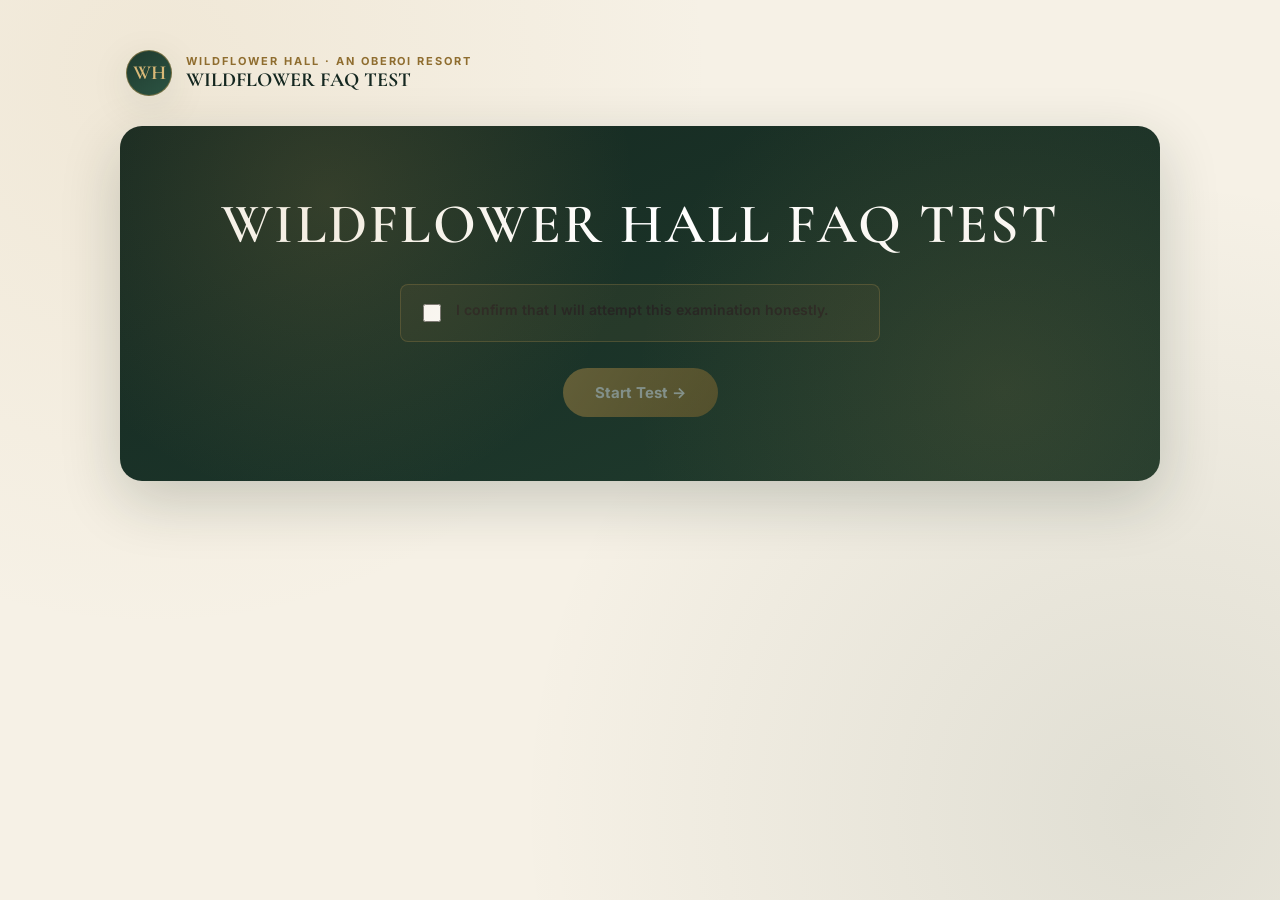
<file: index.html>
<!DOCTYPE html>
<html lang="en">
<head>
<meta charset="UTF-8" />
<meta name="viewport" content="width=device-width, initial-scale=1.0, maximum-scale=1.0" />
<title>WILDFLOWER FAQ TEST | OCLD Knowledge Assessment Portal</title>
<meta name="description" content="Official knowledge assessment portal for The Oberoi Centre of Learning & Development — Wildflower Hall, An Oberoi Resort." />
<link rel="icon" href="data:," />
<link rel="stylesheet" href="assets/css/styles.css" />
</head>
<body>

<div class="app-shell">

  <!-- ============ BRAND BAR ============ -->
  <div class="brandbar no-print">
    <div class="brand">
      <div class="logo-mark">WH</div>
      <div class="brand-text">
        <div class="org">Wildflower Hall · An Oberoi Resort</div>
        <div class="name">WILDFLOWER FAQ TEST</div>
      </div>
    </div>
    <div id="attemptPill" class="pill hidden"></div>
  </div>

  <!-- ============ SCREEN 1 : LANDING ============ -->
  <section id="screen-landing" class="screen active">
    <div class="hero">
      <h1>WILDFLOWER HALL FAQ TEST</h1>

      <div class="checkbox-row" style="text-align:left; max-width:480px; margin-left:auto; margin-right:auto;">
        <input type="checkbox" id="declarationCheck" />
        <label for="declarationCheck">I confirm that I will attempt this examination honestly.</label>
      </div>

      <button class="btn btn-primary" id="btnStartExam" disabled>Start Test →</button>
    </div>
  </section>

  <!-- ============ SCREEN 2 : REGISTRATION ============ -->
  <section id="screen-registration" class="screen">
    <div class="glass-card">
      <span class="eyebrow">Step 1 of 2</span>
      <h2>Candidate Registration</h2>
      <p>All fields marked <span class="req">*</span> are mandatory. Please ensure your details are accurate — they will appear on your official result record.</p>

      <div id="regAlertBox"></div>

      <form id="registrationForm" novalidate>
        <div class="form-grid">
          <div class="field">
            <label for="fullName">Full Name <span class="req">*</span></label>
            <input type="text" id="fullName" autocomplete="name" required />
            <div class="error-msg" id="err-fullName"></div>
          </div>
          <div class="field">
            <label for="email">Official Email Address <span class="req">*</span></label>
            <input type="email" id="email" autocomplete="email" required />
            <div class="error-msg" id="err-email"></div>
          </div>
          <div class="field">
            <label for="phone">Mobile Number <span class="req">*</span></label>
            <input type="tel" id="phone" autocomplete="tel" placeholder="10-digit mobile number" required />
            <div class="error-msg" id="err-phone"></div>
          </div>
          <div class="field">
            <label for="employeeId">Employee ID <span class="req">*</span></label>
            <input type="text" id="employeeId" required />
            <div class="error-msg" id="err-employeeId"></div>
          </div>
          <div class="field">
            <label for="department">Department <span class="req">*</span></label>
            <select id="department" required>
              <option value="">Select department</option>
            </select>
            <div class="error-msg" id="err-department"></div>
          </div>
          <div class="field">
            <label for="designation">Designation <span style="color:var(--charcoal-soft); font-weight:400;">(optional)</span></label>
            <input type="text" id="designation" />
          </div>
        </div>

        <button type="submit" class="btn btn-primary btn-block" style="margin-top:28px;" id="btnRegisterSubmit">
          Continue to Examination →
        </button>
      </form>
    </div>
  </section>

  <!-- ============ SCREEN 3 : PRE-EXAM CHECK ============ -->
  <section id="screen-precheck" class="screen">
    <div class="glass-card" style="text-align:center;">
      <span class="eyebrow">Step 2 of 2</span>
      <h2 id="precheckName">Welcome</h2>
      <div id="attemptBadgesWrap" class="attempt-badges" style="justify-content:center;"></div>
      <div id="precheckAlert"></div>
      <p style="max-width:480px; margin:14px auto 26px;">
        You have <strong>one attempt</strong> at this examination.
        Once started, the 30-minute timer cannot be paused. Ensure you are in a quiet
        place with a stable internet connection before proceeding.
      </p>
      <span id="precheckAttemptNo" class="hidden">1</span>
      <button class="btn btn-primary" id="btnBeginExam">Begin Examination →</button>
    </div>
  </section>

  <!-- ============ SCREEN 4 : EXAM ENGINE ============ -->
  <section id="screen-exam" class="screen">
    <div class="exam-topbar">
      <div>
        <div class="timer" id="timerDisplay">30:00</div>
        <div class="meta hidden">Attempt <span id="examAttemptNo">1</span></div>
      </div>
      <div class="progress-wrap">
        <div class="progress-bar-track"><div class="progress-bar-fill" id="progressFill" style="width:0%"></div></div>
        <div class="meta"><span id="answeredCount">0</span> of 50 answered</div>
      </div>
      <button class="btn btn-danger btn-sm" id="btnSubmitTop">Submit Exam</button>
    </div>

    <div class="exam-layout">
      <div class="glass-card question-panel">
        <div class="q-head">
          <span class="q-number">Question <span id="qCurrentNum">1</span> of 50</span>
          <span class="q-topic" id="qTopic">Topic</span>
        </div>
        <div class="q-text" id="qText">Loading question…</div>
        <div class="option-list" id="optionList"></div>

        <div class="exam-controls">
          <div class="left-group">
            <button class="btn btn-outline btn-sm" id="btnPrev">← Previous</button>
            <button class="btn btn-outline btn-sm" id="btnMarkReview">Mark for Review</button>
          </div>
          <div class="right-group">
            <button class="btn btn-outline btn-sm" id="btnClear">Clear Response</button>
            <button class="btn btn-primary btn-sm" id="btnNext">Next →</button>
          </div>
        </div>
      </div>

      <div class="glass-card navigator no-print">
        <h4>Question Navigator</h4>
        <div class="nav-grid" id="navGrid"></div>
        <div class="nav-legend">
          <div class="item"><span class="legend-dot" style="background:var(--green-deep);"></span> Answered</div>
          <div class="item"><span class="legend-dot" style="background:var(--gold);"></span> Marked for Review</div>
          <div class="item"><span class="legend-dot" style="background:var(--white); border:1.5px solid rgba(31,58,46,0.15);"></span> Not Answered</div>
        </div>
        <div class="nav-stats">
          <div class="row"><span>Answered</span><strong id="statAnswered">0</strong></div>
          <div class="row"><span>Marked</span><strong id="statMarked">0</strong></div>
          <div class="row"><span>Remaining</span><strong id="statRemaining">50</strong></div>
        </div>
        <button class="btn btn-danger btn-block btn-sm" id="btnSubmitSide" style="margin-top:18px;">Submit Exam</button>
      </div>
    </div>
  </section>

  <!-- ============ SCREEN 5 : RESULT ============ -->
  <section id="screen-result" class="screen">
    <div class="glass-card result-hero">
      <div id="resultBadge" class="result-badge pass">PASS</div>
      <div class="result-score"><span id="resultMarks">0</span><span>/100</span></div>
      <p id="resultPercentLabel" style="font-weight:700; color:var(--green-deep);">0% Score</p>
      <div id="resultMessage" style="max-width:520px; margin:0 auto;"></div>
    </div>

    <div class="glass-card" style="margin-top:22px;">
      <h3>Result Summary</h3>
      <div class="stats-grid">
        <div class="stat-card"><div class="val" id="statCorrect">0</div><div class="lab">Correct</div></div>
        <div class="stat-card"><div class="val" id="statWrong">0</div><div class="lab">Wrong</div></div>
        <div class="stat-card"><div class="val" id="statUnanswered">0</div><div class="lab">Unanswered</div></div>
        <div class="stat-card"><div class="val" id="statTime">--</div><div class="lab">Time Taken</div></div>
      </div>

      <table class="detail-table">
        <tr><td>Candidate Name</td><td id="dCandidateName">-</td></tr>
        <tr><td>Employee ID</td><td id="dEmployeeId">-</td></tr>
        <tr><td>Department</td><td id="dDepartment">-</td></tr>
        <tr><td>Attempt Number</td><td id="dAttempt">-</td></tr>
        <tr><td>Submission Time</td><td id="dSubmission">-</td></tr>
      </table>

      <div id="remainingAttemptsNote" style="margin-top:20px;"></div>
      <div class="no-print" style="margin-top:24px; display:flex; gap:12px; flex-wrap:wrap;">
        <button class="btn btn-outline" onclick="window.print()">Print Result</button>
        <button class="btn btn-primary hidden" id="btnRetakeExam">Retake Examination</button>
      </div>
    </div>
    <p class="footer-note">© Wildflower Hall, An Oberoi Resort · The Oberoi Centre of Learning &amp; Development</p>
  </section>

  <!-- ============ FULL PAGE LOADER ============ -->
  <div id="globalLoader" class="center-loading hidden">
    <div class="loader"></div>
    <p id="loaderText">Loading…</p>
  </div>

</div>

<div id="fullscreenWarning" class="fullscreen-warning hidden">
  <h2 style="color:var(--gold-light);">Please Return to the Exam</h2>
  <p style="max-width:420px; color:var(--cream-deep);">You navigated away from the exam window. Switching tabs or apps during the examination is discouraged. Click below to resume.</p>
  <button class="btn btn-primary" id="btnResumeExam" style="margin-top:16px;">Resume Exam</button>
</div>

<script src="assets/js/config.js"></script>
<script src="assets/js/questions.js"></script>
<script src="assets/js/storage.js"></script>
<script src="assets/js/api.js"></script>
<script src="assets/js/registration.js"></script>
<script src="assets/js/exam-engine.js"></script>
<script src="assets/js/results.js"></script>
<script src="assets/js/app.js"></script>
</body>
</html>
</file>
<file: assets/css/styles.css>
/* ============================================================
   WILDFLOWER FAQ TEST — STYLESHEET
   Palette: Cream / White / Gold / Dark Green / Charcoal
   ============================================================ */

@import url('https://fonts.googleapis.com/css2?family=Cormorant+Garamond:ital,wght@0,400;0,500;0,600;0,700;1,500&family=Inter:wght@400;500;600;700;800&display=swap');

:root{
  --cream:        #f6f1e6;
  --cream-deep:    #efe6d3;
  --white:        #ffffff;
  --gold:         #b9924b;
  --gold-light:   #d9b978;
  --gold-deep:    #8f6d2f;
  --green:        #1f3a2e;
  --green-deep:   #142720;
  --green-light:  #2c5443;
  --charcoal:     #262523;
  --charcoal-soft:#4a4742;
  --danger:       #a3403a;
  --success:      #2f6b47;

  --radius-lg: 22px;
  --radius-md: 14px;
  --radius-sm: 8px;

  --shadow-soft: 0 10px 40px rgba(31, 58, 46, 0.10);
  --shadow-deep: 0 20px 60px rgba(20, 39, 32, 0.20);

  --font-display: 'Cormorant Garamond', 'Georgia', serif;
  --font-body: 'Inter', -apple-system, BlinkMacSystemFont, 'Segoe UI', sans-serif;
}

*{ box-sizing: border-box; }
html, body{ height: 100%; }
body{
  margin: 0;
  font-family: var(--font-body);
  color: var(--charcoal);
  background:
    radial-gradient(circle at 12% 8%, rgba(185,146,75,0.10), transparent 40%),
    radial-gradient(circle at 90% 90%, rgba(31,58,46,0.10), transparent 45%),
    var(--cream);
  min-height: 100vh;
  -webkit-font-smoothing: antialiased;
}

::selection{ background: var(--gold-light); color: var(--green-deep); }

a{ color: inherit; }

h1,h2,h3,h4{
  font-family: var(--font-display);
  color: var(--green-deep);
  margin: 0 0 .4em 0;
  font-weight: 600;
  letter-spacing: .01em;
}

.eyebrow{
  font-family: var(--font-body);
  font-size: 12px;
  letter-spacing: .22em;
  text-transform: uppercase;
  color: var(--gold-deep);
  font-weight: 700;
  margin-bottom: 10px;
  display: inline-block;
}

p{ line-height: 1.65; color: var(--charcoal-soft); }

/* ---------- LAYOUT SHELLS ---------- */
.app-shell{
  max-width: 1080px;
  margin: 0 auto;
  padding: 32px 20px 80px;
}

.screen{ display: none; animation: fadeUp .5s ease both; }
.screen.active{ display: block; }

@keyframes fadeUp{
  from{ opacity: 0; transform: translateY(14px); }
  to{ opacity: 1; transform: translateY(0); }
}

/* ---------- TOP BRAND BAR ---------- */
.brandbar{
  display: flex;
  align-items: center;
  justify-content: space-between;
  gap: 16px;
  padding: 18px 6px 30px;
}
.brandbar .brand{
  display: flex; align-items: center; gap: 14px;
}
.brandbar .logo-mark{
  width: 46px; height: 46px; border-radius: 50%;
  background: linear-gradient(145deg, var(--green), var(--green-light));
  display: flex; align-items: center; justify-content: center;
  color: var(--gold-light); font-family: var(--font-display); font-weight: 700; font-size: 20px;
  box-shadow: var(--shadow-soft);
  border: 1px solid rgba(185,146,75,0.5);
}
.brandbar .brand-text .org{
  font-size: 11px; letter-spacing: .18em; text-transform: uppercase; color: var(--gold-deep); font-weight: 700;
}
.brandbar .brand-text .name{ font-family: var(--font-display); font-size: 20px; color: var(--green-deep); font-weight: 700; }

.pill{
  font-size: 12px; padding: 7px 14px; border-radius: 999px; font-weight: 600;
  background: rgba(31,58,46,0.08); color: var(--green-deep); border: 1px solid rgba(31,58,46,0.12);
}

/* ---------- GLASS CARD ---------- */
.glass-card{
  background: rgba(255,255,255,0.62);
  border: 1px solid rgba(255,255,255,0.6);
  backdrop-filter: blur(18px);
  -webkit-backdrop-filter: blur(18px);
  border-radius: var(--radius-lg);
  box-shadow: var(--shadow-soft);
  padding: 40px;
}
@media (max-width: 640px){ .glass-card{ padding: 24px; } }

/* ---------- HERO ---------- */
.hero{
  position: relative;
  border-radius: var(--radius-lg);
  overflow: hidden;
  padding: 64px 48px;
  background:
    linear-gradient(160deg, rgba(20,39,32,0.92), rgba(31,58,46,0.86)),
    linear-gradient(120deg, #1f3a2e, #26492f 60%, #1a3327);
  color: var(--cream);
  box-shadow: var(--shadow-deep);
  text-align: center;
}
.hero::before{
  content: "";
  position: absolute; inset: 0;
  background-image: radial-gradient(circle at 20% 20%, rgba(185,146,75,0.18), transparent 35%),
                     radial-gradient(circle at 85% 75%, rgba(185,146,75,0.14), transparent 40%);
  pointer-events: none;
}
.hero .crest{
  width: 74px; height: 74px; margin: 0 auto 20px; border-radius: 50%;
  border: 1.5px solid var(--gold-light);
  display: flex; align-items: center; justify-content: center;
  font-family: var(--font-display); font-size: 28px; color: var(--gold-light);
  background: rgba(255,255,255,0.03);
}
.hero .eyebrow{ color: var(--gold-light); }
.hero h1{
  color: var(--white);
  font-size: clamp(34px, 6vw, 56px);
  letter-spacing: .04em;
  margin-bottom: 6px;
}
.hero .sub{ color: var(--cream-deep); font-size: 17px; margin-bottom: 4px; }
.hero .tag{ color: var(--gold-light); font-size: 14px; letter-spacing: .08em; text-transform: uppercase; margin-bottom: 28px; }
.hero .hero-desc{ max-width: 560px; margin: 0 auto 28px; color: rgba(246,241,230,0.85); }

/* ---------- BUTTONS ---------- */
.btn{
  display: inline-flex; align-items: center; justify-content: center; gap: 8px;
  font-family: var(--font-body); font-weight: 700; font-size: 15px;
  padding: 15px 32px; border-radius: 999px; border: none; cursor: pointer;
  transition: transform .18s ease, box-shadow .18s ease, background .18s ease, opacity .18s ease;
  text-decoration: none;
}
.btn:active{ transform: translateY(1px) scale(.99); }
.btn-primary{
  background: linear-gradient(120deg, var(--gold), var(--gold-deep));
  color: var(--white);
  box-shadow: 0 12px 30px rgba(185,146,75,0.35);
}
.btn-primary:hover{ box-shadow: 0 16px 36px rgba(185,146,75,0.45); transform: translateY(-1px); }
.btn-primary:disabled{ opacity: .45; cursor: not-allowed; box-shadow: none; transform: none; }
.btn-ghost{
  background: rgba(255,255,255,0.08); color: var(--white);
  border: 1px solid rgba(255,255,255,0.35);
}
.btn-outline{
  background: transparent; color: var(--green-deep); border: 1.5px solid var(--green-deep);
}
.btn-outline:hover{ background: var(--green-deep); color: var(--white); }
.btn-danger{ background: var(--danger); color: white; }
.btn-block{ width: 100%; }
.btn-sm{ padding: 9px 18px; font-size: 13px; }

/* ---------- INSTRUCTIONS / RULES LIST ---------- */
.rules-grid{
  display: grid; grid-template-columns: repeat(auto-fit, minmax(230px,1fr));
  gap: 16px; margin: 28px 0;
}
.rule-card{
  background: var(--white); border-radius: var(--radius-md); padding: 20px;
  border: 1px solid rgba(31,58,46,0.08); box-shadow: var(--shadow-soft);
}
.rule-card .num{
  width: 30px; height: 30px; border-radius: 50%; background: var(--green-deep); color: var(--gold-light);
  display: flex; align-items: center; justify-content: center; font-family: var(--font-display); font-weight: 700; margin-bottom: 10px;
}
.rule-card h4{ font-size: 17px; margin-bottom: 4px; }
.rule-card p{ font-size: 14px; margin: 0; }

/* ---------- FORM ---------- */
.form-grid{
  display: grid; grid-template-columns: 1fr 1fr; gap: 20px; margin-top: 10px;
}
@media (max-width: 640px){ .form-grid{ grid-template-columns: 1fr; } }
.field{ display: flex; flex-direction: column; gap: 6px; }
.field.full{ grid-column: 1 / -1; }
.field label{ font-size: 13px; font-weight: 700; color: var(--green-deep); letter-spacing: .02em; }
.field .req{ color: var(--danger); }
.field input, .field select{
  padding: 13px 16px; border-radius: var(--radius-sm); border: 1.5px solid rgba(31,58,46,0.15);
  background: rgba(255,255,255,0.9); font-size: 15px; font-family: var(--font-body); color: var(--charcoal);
  transition: border-color .15s ease, box-shadow .15s ease;
}
.field input:focus, .field select:focus{
  outline: none; border-color: var(--gold); box-shadow: 0 0 0 4px rgba(185,146,75,0.15);
}
.field .error-msg{ font-size: 12px; color: var(--danger); min-height: 14px; }
.field input.invalid, .field select.invalid{ border-color: var(--danger); }

.checkbox-row{
  display: flex; align-items: flex-start; gap: 12px; margin: 26px 0;
  padding: 16px 18px; background: rgba(185,146,75,0.08); border-radius: var(--radius-sm);
  border: 1px solid rgba(185,146,75,0.25);
}
.checkbox-row input{ margin-top: 3px; width: 18px; height: 18px; accent-color: var(--green-deep); }
.checkbox-row label{ font-size: 14px; color: var(--charcoal); font-weight: 600; }

/* ---------- ATTEMPT BADGE ---------- */
.attempt-badges{ display: flex; gap: 10px; flex-wrap: wrap; margin: 18px 0; }
.attempt-badge{
  padding: 8px 16px; border-radius: 999px; font-size: 13px; font-weight: 700;
  background: rgba(31,58,46,0.07); color: var(--green-deep); border: 1px solid rgba(31,58,46,0.15);
}
.attempt-badge.used{ background: rgba(163,64,58,0.1); color: var(--danger); border-color: rgba(163,64,58,0.25); text-decoration: line-through; }
.attempt-badge.current{ background: var(--green-deep); color: var(--gold-light); }

/* ---------- ALERTS ---------- */
.alert{
  padding: 16px 20px; border-radius: var(--radius-sm); font-size: 14px; margin: 18px 0; font-weight: 600;
  display: flex; gap: 10px; align-items: flex-start;
}
.alert-danger{ background: rgba(163,64,58,0.1); color: var(--danger); border: 1px solid rgba(163,64,58,0.3); }
.alert-success{ background: rgba(47,107,71,0.1); color: var(--success); border: 1px solid rgba(47,107,71,0.3); }
.alert-info{ background: rgba(185,146,75,0.12); color: var(--gold-deep); border: 1px solid rgba(185,146,75,0.3); }

/* ---------- EXAM ENGINE ---------- */
.exam-topbar{
  position: sticky; top: 0; z-index: 20;
  display: flex; align-items: center; justify-content: space-between; gap: 16px;
  padding: 14px 22px; margin: -32px -20px 24px;
  background: rgba(20,39,32,0.95); color: var(--cream); backdrop-filter: blur(10px);
}
.exam-topbar .timer{
  font-family: var(--font-display); font-size: 24px; font-weight: 700; color: var(--gold-light);
  display: flex; align-items: center; gap: 8px;
}
.exam-topbar .timer.low{ color: #ff8f7d; animation: pulse 1s infinite; }
@keyframes pulse{ 0%,100%{opacity:1;} 50%{opacity:.5;} }
.exam-topbar .progress-wrap{ flex: 1; max-width: 320px; }
.progress-bar-track{ height: 8px; border-radius: 999px; background: rgba(255,255,255,0.15); overflow: hidden; }
.progress-bar-fill{ height: 100%; background: linear-gradient(90deg, var(--gold), var(--gold-light)); transition: width .3s ease; }
.exam-topbar .meta{ font-size: 12px; color: rgba(246,241,230,0.75); margin-top: 4px; }

.exam-layout{ display: grid; grid-template-columns: 1fr 260px; gap: 22px; align-items: start; }
@media (max-width: 860px){ .exam-layout{ grid-template-columns: 1fr; } .navigator{ order: 2; } }

.question-panel{ min-height: 420px; display: flex; flex-direction: column; }
.question-panel .q-head{ display: flex; justify-content: space-between; align-items: center; margin-bottom: 6px; }
.question-panel .q-number{ font-size: 13px; font-weight: 700; color: var(--gold-deep); letter-spacing: .08em; text-transform: uppercase; }
.question-panel .q-topic{ font-size: 12px; background: rgba(31,58,46,0.08); color: var(--green-deep); padding: 4px 12px; border-radius: 999px; font-weight: 700; }
.question-panel .q-text{ font-size: 20px; line-height: 1.5; color: var(--charcoal); margin: 14px 0 22px; font-weight: 600; }

.option-list{ display: flex; flex-direction: column; gap: 12px; }
.option-item{
  display: flex; align-items: center; gap: 14px;
  padding: 16px 18px; border-radius: var(--radius-sm); border: 1.5px solid rgba(31,58,46,0.12);
  background: var(--white); cursor: pointer; transition: all .15s ease; font-size: 15px;
}
.option-item:hover{ border-color: var(--gold); background: rgba(185,146,75,0.06); }
.option-item.selected{ border-color: var(--green-deep); background: rgba(31,58,46,0.07); box-shadow: 0 0 0 3px rgba(31,58,46,0.08); }
.option-item .opt-letter{
  width: 30px; height: 30px; border-radius: 50%; background: rgba(31,58,46,0.08); color: var(--green-deep);
  display: flex; align-items: center; justify-content: center; font-weight: 700; font-size: 13px; flex-shrink: 0;
}
.option-item.selected .opt-letter{ background: var(--green-deep); color: var(--gold-light); }

.exam-controls{ display: flex; justify-content: space-between; align-items: center; margin-top: auto; padding-top: 26px; gap: 10px; flex-wrap: wrap; }
.exam-controls .left-group, .exam-controls .right-group{ display: flex; gap: 10px; }

.navigator{ padding: 22px; }
.navigator h4{ font-size: 14px; margin-bottom: 14px; letter-spacing: .04em; }
.nav-grid{ display: grid; grid-template-columns: repeat(5, 1fr); gap: 8px; }
.nav-dot{
  aspect-ratio: 1; border-radius: 8px; display: flex; align-items: center; justify-content: center;
  font-size: 12px; font-weight: 700; cursor: pointer; border: 1.5px solid rgba(31,58,46,0.15);
  background: var(--white); color: var(--charcoal-soft);
}
.nav-dot.answered{ background: var(--green-deep); color: var(--gold-light); border-color: var(--green-deep); }
.nav-dot.marked{ background: var(--gold); color: white; border-color: var(--gold-deep); }
.nav-dot.current{ box-shadow: 0 0 0 3px rgba(185,146,75,0.4); }
.nav-legend{ display: flex; flex-direction: column; gap: 8px; margin-top: 18px; font-size: 12px; color: var(--charcoal-soft); }
.nav-legend .item{ display: flex; align-items: center; gap: 8px; }
.legend-dot{ width: 12px; height: 12px; border-radius: 4px; }
.nav-stats{ margin-top: 18px; display: flex; flex-direction: column; gap: 6px; font-size: 13px; }
.nav-stats .row{ display: flex; justify-content: space-between; }

/* ---------- RESULT PAGE ---------- */
.result-hero{ text-align: center; padding: 48px 20px 16px; }
.result-badge{
  display: inline-flex; align-items: center; gap: 10px; padding: 12px 26px; border-radius: 999px;
  font-family: var(--font-display); font-size: 22px; font-weight: 700; margin-bottom: 18px;
}
.result-badge.pass{ background: rgba(47,107,71,0.12); color: var(--success); border: 1.5px solid var(--success); }
.result-badge.fail{ background: rgba(163,64,58,0.1); color: var(--danger); border: 1.5px solid var(--danger); }
.result-score{ font-family: var(--font-display); font-size: 64px; color: var(--green-deep); font-weight: 700; }
.result-score span{ font-size: 24px; color: var(--charcoal-soft); }

.stats-grid{ display: grid; grid-template-columns: repeat(auto-fit, minmax(150px,1fr)); gap: 14px; margin: 30px 0; }
.stat-card{ background: var(--white); border-radius: var(--radius-md); padding: 18px; text-align: center; box-shadow: var(--shadow-soft); border: 1px solid rgba(31,58,46,0.06); }
.stat-card .val{ font-family: var(--font-display); font-size: 30px; color: var(--green-deep); font-weight: 700; }
.stat-card .lab{ font-size: 12px; color: var(--charcoal-soft); text-transform: uppercase; letter-spacing: .06em; margin-top: 4px; }

.detail-table{ width: 100%; border-collapse: collapse; margin-top: 20px; font-size: 14px; }
.detail-table td{ padding: 12px 6px; border-bottom: 1px solid rgba(31,58,46,0.08); }
.detail-table td:first-child{ color: var(--charcoal-soft); font-weight: 600; width: 45%; }
.detail-table td:last-child{ color: var(--charcoal); font-weight: 700; text-align: right; }

/* ---------- ADMIN ---------- */
.admin-shell{ max-width: 1200px; }
.admin-topbar{ display: flex; justify-content: space-between; align-items: center; margin-bottom: 24px; flex-wrap: wrap; gap: 12px; }
.kpi-grid{ display: grid; grid-template-columns: repeat(auto-fit, minmax(160px,1fr)); gap: 14px; margin-bottom: 24px; }
.kpi-card{ background: var(--white); border-radius: var(--radius-md); padding: 18px; box-shadow: var(--shadow-soft); border: 1px solid rgba(31,58,46,0.06); }
.kpi-card .kv{ font-family: var(--font-display); font-size: 28px; color: var(--green-deep); font-weight: 700; }
.kpi-card .kl{ font-size: 12px; color: var(--charcoal-soft); text-transform: uppercase; letter-spacing: .05em; }

.admin-filters{ display: flex; gap: 10px; flex-wrap: wrap; margin-bottom: 16px; }
.admin-filters input, .admin-filters select{ padding: 10px 14px; border-radius: var(--radius-sm); border: 1.5px solid rgba(31,58,46,0.15); font-size: 13px; }

table.data-table{ width: 100%; border-collapse: collapse; font-size: 13px; background: var(--white); border-radius: var(--radius-md); overflow: hidden; }
table.data-table th{ background: var(--green-deep); color: var(--gold-light); text-align: left; padding: 12px 14px; font-weight: 700; text-transform: uppercase; font-size: 11px; letter-spacing: .05em; }
table.data-table td{ padding: 10px 14px; border-bottom: 1px solid rgba(31,58,46,0.06); }
table.data-table tr:hover td{ background: rgba(185,146,75,0.06); }
.table-wrap{ overflow-x: auto; border-radius: var(--radius-md); box-shadow: var(--shadow-soft); }

.badge-pass{ color: var(--success); font-weight: 700; }
.badge-fail{ color: var(--danger); font-weight: 700; }

/* ---------- ANSWER REVIEW ---------- */
.review-card{
  border: 1.5px solid rgba(31,58,46,0.1); border-radius: var(--radius-md);
  padding: 18px 20px; margin-bottom: 14px; background: var(--white);
}
.review-card.correct{ border-left: 4px solid var(--success); }
.review-card.incorrect{ border-left: 4px solid var(--danger); }
.review-card.unanswered{ border-left: 4px solid var(--gold); }
.review-head{ display: flex; justify-content: space-between; align-items: center; margin-bottom: 8px; }
.review-qnum{ font-size: 13px; font-weight: 700; color: var(--gold-deep); letter-spacing: .05em; text-transform: uppercase; }
.review-status{ font-size: 12px; font-weight: 700; padding: 4px 12px; border-radius: 999px; }
.status-correct{ background: rgba(47,107,71,0.12); color: var(--success); }
.status-incorrect{ background: rgba(163,64,58,0.1); color: var(--danger); }
.status-unanswered{ background: rgba(185,146,75,0.15); color: var(--gold-deep); }
.review-question{ font-size: 16px; font-weight: 600; color: var(--charcoal); margin-bottom: 12px; }
.review-options{ display: flex; flex-direction: column; gap: 8px; margin-bottom: 12px; }
.review-option{
  display: flex; align-items: center; gap: 10px; padding: 10px 14px; border-radius: var(--radius-sm);
  border: 1px solid rgba(31,58,46,0.1); font-size: 14px; background: rgba(31,58,46,0.02);
}
.review-option .opt-letter{
  width: 24px; height: 24px; border-radius: 50%; background: rgba(31,58,46,0.08); color: var(--green-deep);
  display: flex; align-items: center; justify-content: center; font-weight: 700; font-size: 12px; flex-shrink: 0;
}
.review-option.is-correct-answer{ background: rgba(47,107,71,0.08); border-color: rgba(47,107,71,0.35); }
.review-option.is-wrong-selected{ background: rgba(163,64,58,0.08); border-color: rgba(163,64,58,0.35); }
.review-tag{ margin-left: auto; font-size: 12px; font-weight: 700; }
.review-option.is-correct-answer .review-tag{ color: var(--success); }
.review-option.is-wrong-selected .review-tag{ color: var(--danger); }
.review-explanation{ font-size: 13px; color: var(--charcoal-soft); background: rgba(185,146,75,0.06); padding: 10px 14px; border-radius: var(--radius-sm); }

/* ---------- MISC ---------- */
.footer-note{ text-align: center; margin-top: 40px; font-size: 12px; color: var(--charcoal-soft); opacity: .7; }
.loader{
  width: 46px; height: 46px; border-radius: 50%; border: 3px solid rgba(31,58,46,0.15); border-top-color: var(--green-deep);
  animation: spin 0.9s linear infinite; margin: 40px auto;
}
@keyframes spin{ to{ transform: rotate(360deg); } }
.center-loading{ text-align: center; padding: 60px 20px; }
.center-loading p{ margin-top: 14px; font-weight: 600; color: var(--green-deep); }

.hidden{ display: none !important; }

.fullscreen-warning{
  position: fixed; inset: 0; background: rgba(20,39,32,0.96); color: var(--cream);
  display: flex; flex-direction: column; align-items: center; justify-content: center; z-index: 999; text-align: center; padding: 20px;
}

@media print{
  .no-print{ display: none !important; }
}
</file>
